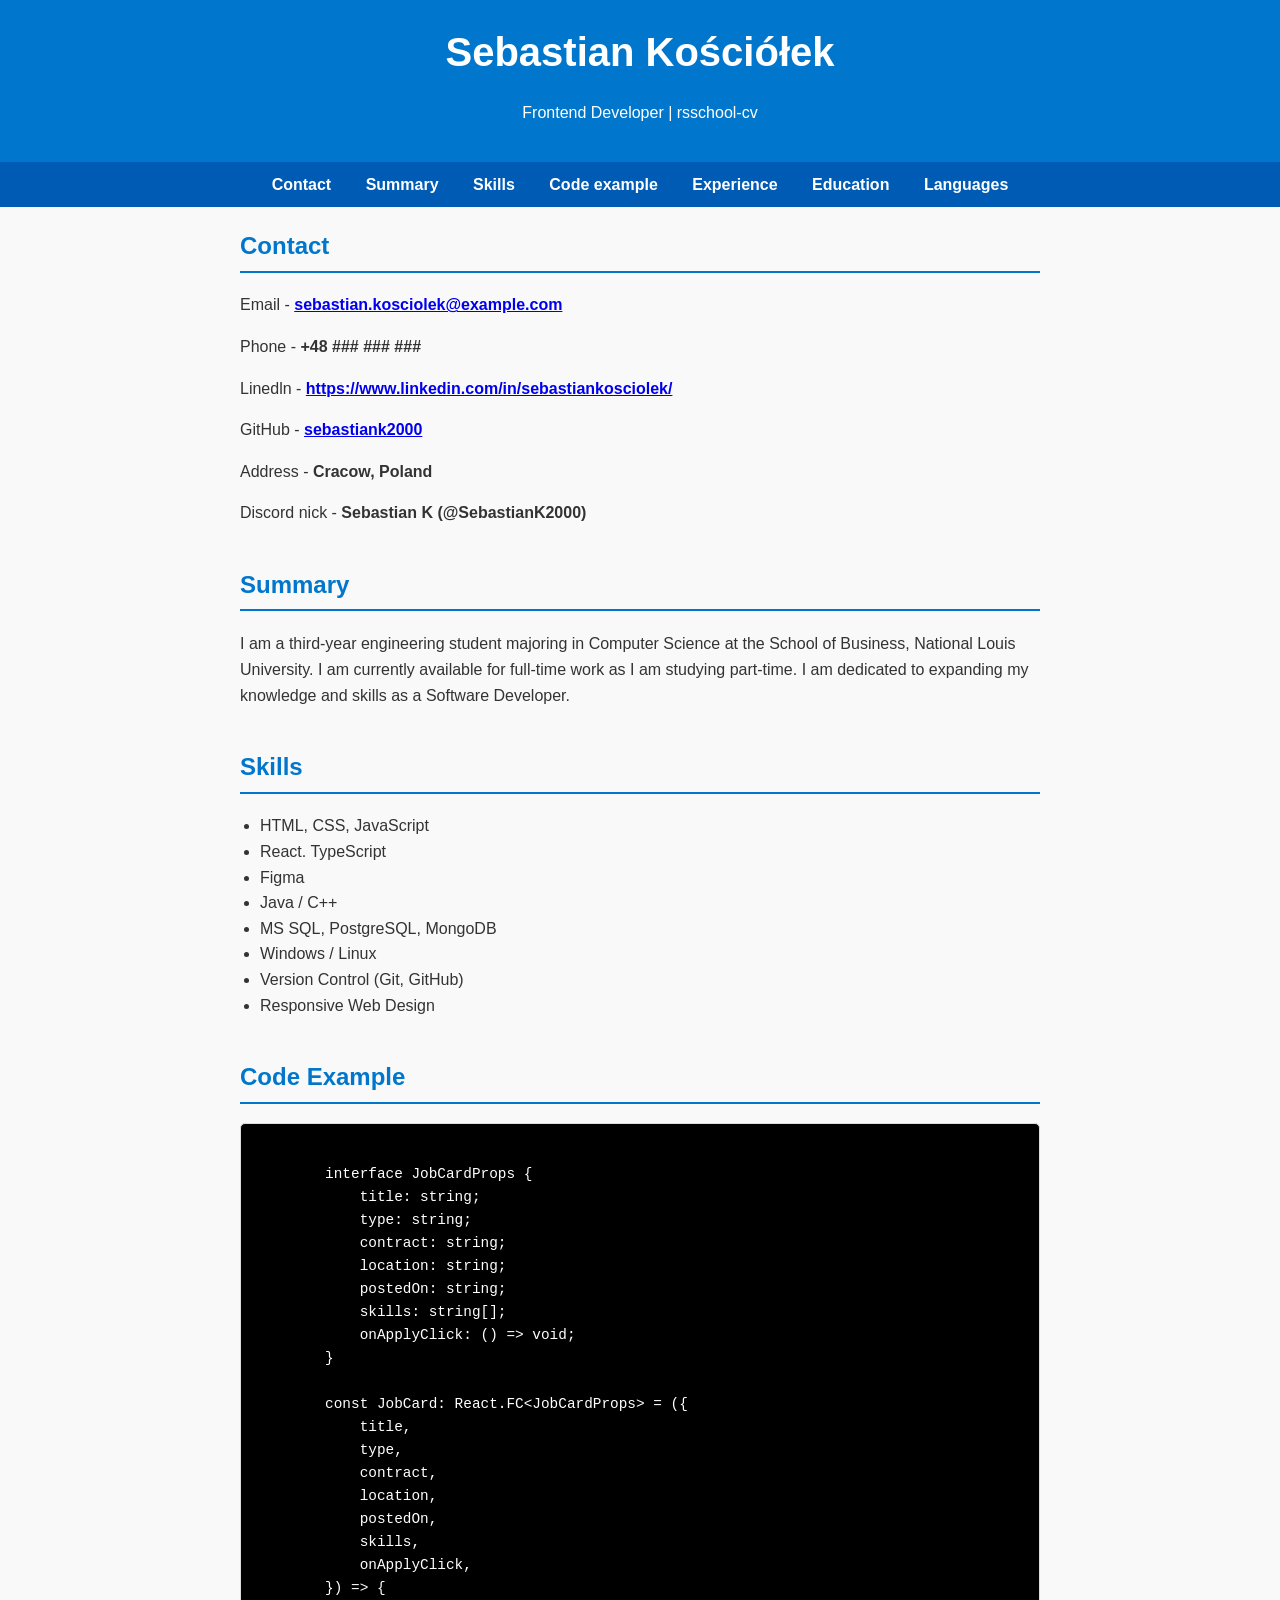
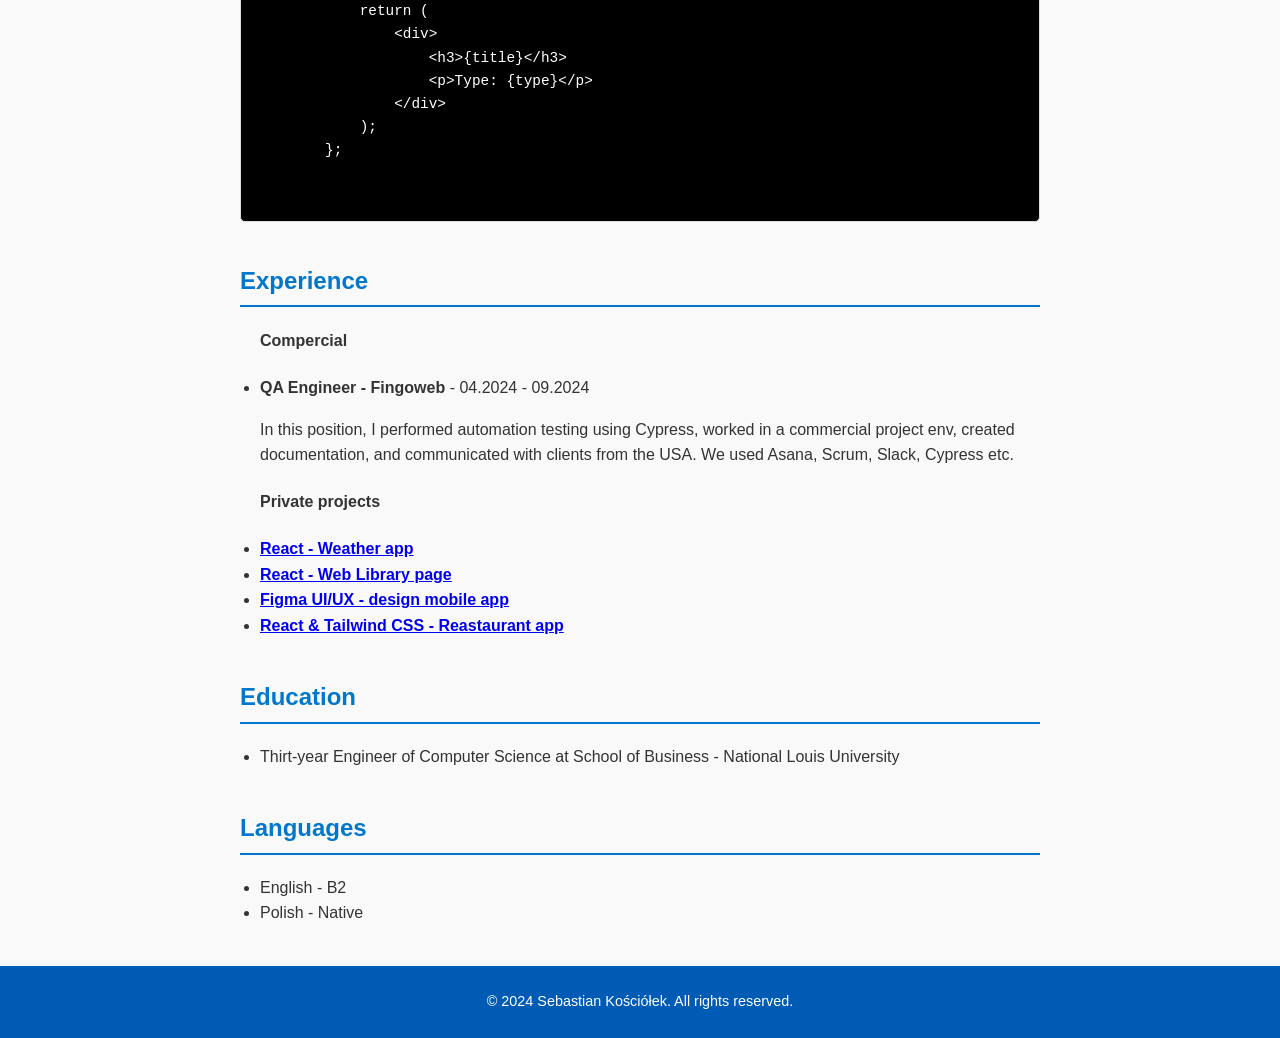
<file: index.html>
<!DOCTYPE html>
<html lang="en">
<head>
    <meta charset="UTF-8">
    <meta name="viewport" content="width=device-width, initial-scale=1.0">
    <meta name="description" content="rsschool-cv">
    <title>rsschool-cv</title>
    <link rel="stylesheet" href="style.css">
</head>
<body>
    <header>
        <div class="container">
            <h1>Sebastian Kościółek</h1>
            <p>Frontend Developer | rsschool-cv</p>
        </div>
    </header>
    <nav>
        <ul>
            <li><a href="#contact">Contact</a></li>
            <li><a href="#about">Summary</a></li>
            <li><a href="#skills">Skills</a></li>
            <li><a href="#code-example">Code example</a></li>
            <li><a href="#projects">Experience</a></li>
            <li><a href="#Education">Education</a></li>
            <li><a href="#Languages">Languages</a></li>
        </ul>
    </nav>
    <main>

        <section id="contact">
            <h2>Contact</h2>
            <p>Email - <a href="mailto:sebastian.kosciolek@example.com"><strong>sebastian.kosciolek@example.com</strong></a></p>
            <p>Phone - <strong>+48 ### ### ###</strong></p>
            <p>Linedln - <a href="https://www.linkedin.com/in/sebastiankosciolek/" target="_blank"><strong>https://www.linkedin.com/in/sebastiankosciolek/</strong></a></p>
            <p>GitHub - <a href="https://github.com/sebastiank2000" target="_blank"><strong>sebastiank2000</strong></a></p>
            <p>Address - <strong>Cracow, Poland</strong></p>
            <p>Discord nick  - <strong>Sebastian K (@SebastianK2000)</strong></p>
        </section>

        <section id="about">
            <h2>Summary</h2>
            <p>I am a third-year engineering student majoring in Computer Science at the School of Business, National Louis University. I am currently available for full-time work as I am studying part-time. I am dedicated to expanding my knowledge and skills as a Software Developer.</p>
        </section>

        <section id="skills">
            <h2>Skills</h2>
            <ul>
                <li>HTML, CSS, JavaScript</li>
                <li>React. TypeScript</li>
                <li>Figma</li>
                <li>Java / C++</li>
                <li>MS SQL, PostgreSQL, MongoDB</li>
                <li>Windows / Linux</li>
                <li>Version Control (Git, GitHub)</li>
                <li>Responsive Web Design</li>
            </ul>
        </section>

        <section id="code-example">
            <h2>Code Example</h2>
            <pre>
        <code>
        interface JobCardProps {
            title: string;
            type: string;
            contract: string;
            location: string;
            postedOn: string;
            skills: string[];
            onApplyClick: () => void;
        }
        
        const JobCard: React.FC&lt;JobCardProps&gt; = ({
            title,
            type,
            contract,
            location,
            postedOn,
            skills,
            onApplyClick,
        }) => {
            return (
                &lt;div&gt;
                    &lt;h3&gt;{title}&lt;/h3&gt;
                    &lt;p&gt;Type: {type}&lt;/p&gt;
                &lt;/div&gt;
            );
        };
        </code>
            </pre>
        </section>

        <section id="projects">
            <h2>Experience</h2>
            <ul>
                <h4>Compercial</h4>
                <li><strong>QA Engineer - Fingoweb</strong> - 04.2024 - 09.2024</li>
                <p>In this position, I performed automation testing using Cypress, worked in a commercial project env, created documentation, and communicated with clients from the USA. We used Asana, Scrum, Slack, Cypress etc.</p>
            </ul>
            <ul>
                <h4>Private projects</h4>
                <li><a href="https://github.com/SebastianK2000/WeatherApp_React" target="_blank"><strong>React - Weather app</strong></a></li>
                <li><a href="https://github.com/SebastianK2000/Manuskrypt" target="_blank"><strong>React - Web Library page</strong></a></li>
                <li><a href="https://github.com/SebastianK2000/Manuskrypt" target="_blank"><strong>Figma UI/UX - design mobile app</strong></a></li>
                <li><a href="https://github.com/SebastianK2000/spoonInHoney" target="_blank"><strong>React & Tailwind CSS - Reastaurant app</strong></a></li>
            </ul>
        </section>

        <section id="Education">
            <h2>Education</h2>
            <ul>
                <li>Thirt-year Engineer of Computer Science at School of Business - National Louis University</li>
            </ul>
        </section>

        <section id="Languages">
            <h2>Languages</h2>
            <ul>
                <li>English - B2</li>
                <li>Polish - Native</li>
            </ul>
        </section>

    </main>
    <footer>
        <p>&copy; 2024 Sebastian Kościółek. All rights reserved.</p>
    </footer>
</body>
</html>
</file>
<file: style.css>
body {
    font-family: Arial, sans-serif;
    line-height: 1.6;
    margin: 0;
    padding: 0;
    color: #333;
    background-color: #f9f9f9;
}

header {
    background-color: #0077cc;
    color: #fff;
    padding: 20px 0;
    text-align: center;
}

header .container {
    max-width: 800px;
    margin: 0 auto;
}

header h1 {
    margin: 0;
    font-size: 2.5em;
}

nav {
    background-color: #005bb5;
    color: #fff;
    padding: 10px 0;
    text-align: center;
}

nav ul {
    list-style: none;
    margin: 0;
    padding: 0;
}

nav ul li {
    display: inline;
    margin: 0 15px;
}

nav ul li a {
    color: #fff;
    text-decoration: none;
    font-weight: bold;
}

nav ul li a:hover {
    text-decoration: underline;
}

main {
    max-width: 800px;
    margin: 20px auto;
    padding: 0 20px;
}

section {
    margin-bottom: 40px;
}

section h2 {
    color: #0077cc;
    border-bottom: 2px solid #0077cc;
    padding-bottom: 5px;
}

ul {
    list-style-type: disc;
    margin: 10px 0;
    padding: 0 20px;
}

footer {
    text-align: center;
    padding: 10px 0;
    background-color: #005bb5;
    color: #fff;
    font-size: 0.9em;
}

pre {
    background-color: black;
    border: 1px solid #ddd;
    padding: 15px;
    overflow-x: auto;
    border-radius: 5px;
}

code {
    font-family: 'Courier New', Courier, monospace;
    font-size: 0.9em;
    color: white;
}

section#code-example h2 {
    margin-top: 0;
}
</file>
